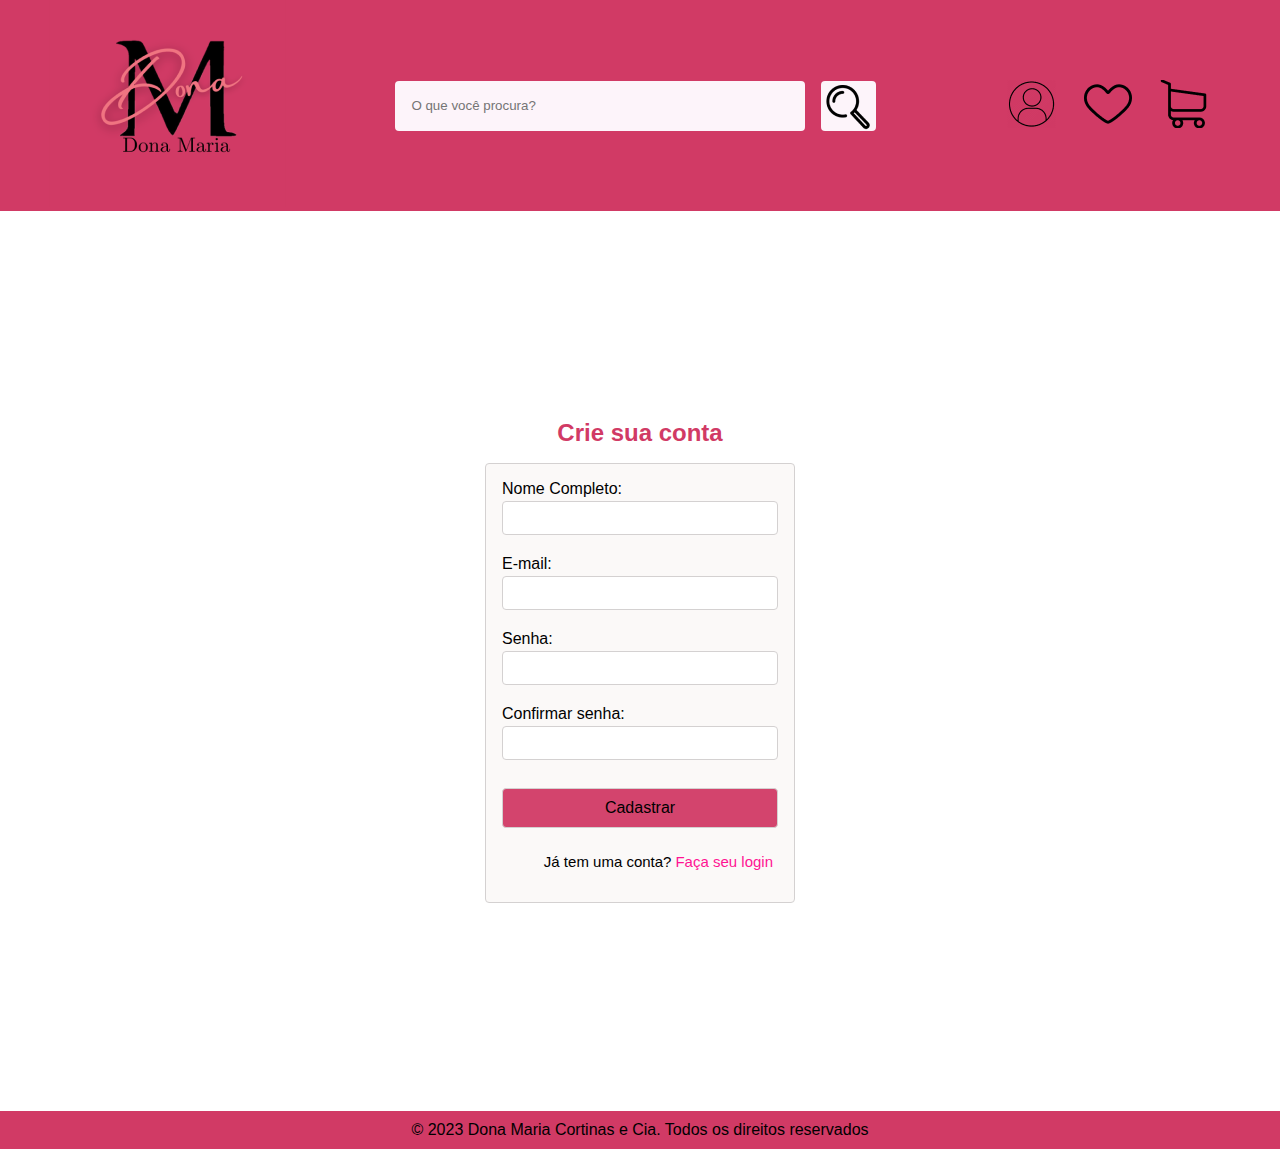
<file: cadastro.html>
<!DOCTYPE html>
<html lang="pt-br">
<head>
    <meta charset="UTF-8">
        <meta name="viewport" content="width=device-width, initial-scale=1.0">
        <link href="estilo.css" rel="stylesheet">
        <title>Cadastro</title>
</head>
<body>

    <header>
        <div class="logo-topo">
            <a href="index.html"><img src="imagens/logo-dona-maria-1.png"></a>
        </div>
        
        <div class="barra-pesquisa">
            <form action="" method="post">
                <label>
                    <input type="text" id="nome" name="nome" placeholder="O que você procura?" required>
                </label>

                <button><img src="imagens/lupa.png"></button>
            </form>
        </div>

        <div id="menu-topo">
            <ul>
                <li><a href="/login.html"><img src="imagens/entrar.png"></a></li>
                <li><a href=""><img src="imagens/favoritos.png"></a></li>
                <li><a href=""><img src="imagens/carrinho.png"></a></li>
            </ul>
        </div>
    </header>

    <main class="cadastro-login"><!--Corpo do Site-->

        <h2 class="cadastrotitulo">Crie sua conta</h2>

        <div class="pagina">
            <div class="formulario_cadastro">
                <form action="cadastro.html" method="post">
                    <label>Nome Completo:
                        <input type="text" id="nome" name="nome" required>
                    </label>
                    <label>E-mail:
                        <input type="email" id="email" name="email" required>
                    </label>
                    <label>Senha:
                        <input type="password" id="senha" name="senha" maxLength="8" required>
                    </label>
                    <label>Confirmar senha:
                        <input type="password" id="senha" name="senha" maxLength="8" required>
                    </label>

                    <button class="butaocalo"> Cadastrar </button>
                </form>
                <p class="cap">Já tem uma conta?  <a class="caa" href="login.html">Faça seu login</a></p>
            </div>
        </div>
    </main>

    <footer><!--Rodapé do Site-->
        <p>© 2023 Dona Maria Cortinas e Cia. Todos os direitos reservados</p>    
    </footer>

</body>

</html>
</file>
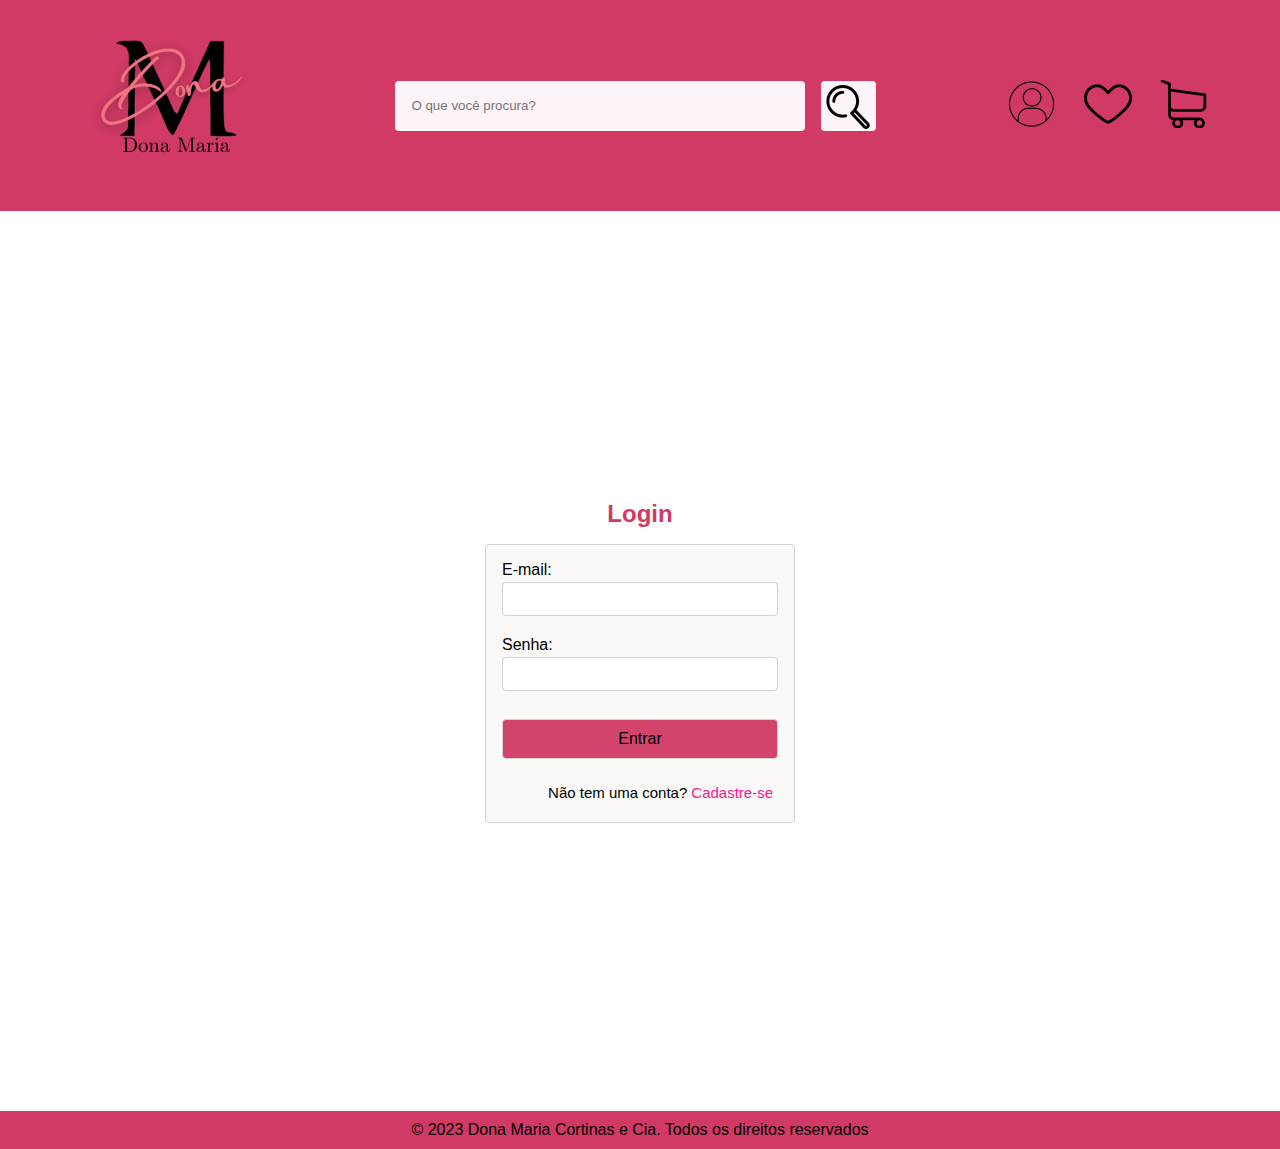
<file: login.html>
<!DOCTYPE html>
<html lang="pt-br">
<head>
    <meta charset="UTF-8">
        <meta name="viewport" content="width=device-width, initial-scale=1.0">
        <link href="estilo.css" rel="stylesheet">
        <title>Login</title>
</head>
<body>

    <header>
        <div class="logo-topo">
            <a href="index.html"><img src="imagens/logo-dona-maria-1.png"></a>
        </div>
        
        <div class="barra-pesquisa">
            <form action="" method="post">
                <label>
                    <input type="text" id="nome" name="nome" placeholder="O que você procura?" required>
                </label>

                <button><img src="imagens/lupa.png"></button>
            </form>
        </div>

        <div id="menu-topo">
            <ul>
                <li><a href="login.html"><img src="imagens/entrar.png"></a></li>
                <li><a href=""><img src="imagens/favoritos.png"></a></li>
                <li><a href=""><img src="imagens/carrinho.png"></a></li>
            </ul>
        </div>
    </header>

    <main class="cadastro-login"><!--Corpo do Site-->

        <h2 class="cadastrotitulo">Login</h2>

        <div class="pagina">
            <div class="formulario_login">
                <form action="cadastro.html" method="post">
                    <label>E-mail:
                        <input type="email" id="email" name="email" required>
                    </label>
                    <label>Senha:
                        <input type="password" id="senha" name="senha" required>
                    </label>

                    <button class="butaocalo"> Entrar </button>
                </form>
                <p class="cap">Não tem uma conta?  <a class="caa" href="cadastro.html">Cadastre-se</a></p>
            </div>
        </div>
    </main>

    <footer><!--Rodapé do Site-->
        <p>© 2023 Dona Maria Cortinas e Cia. Todos os direitos reservados</p>    
    </footer>

</body>

</html>
</file>
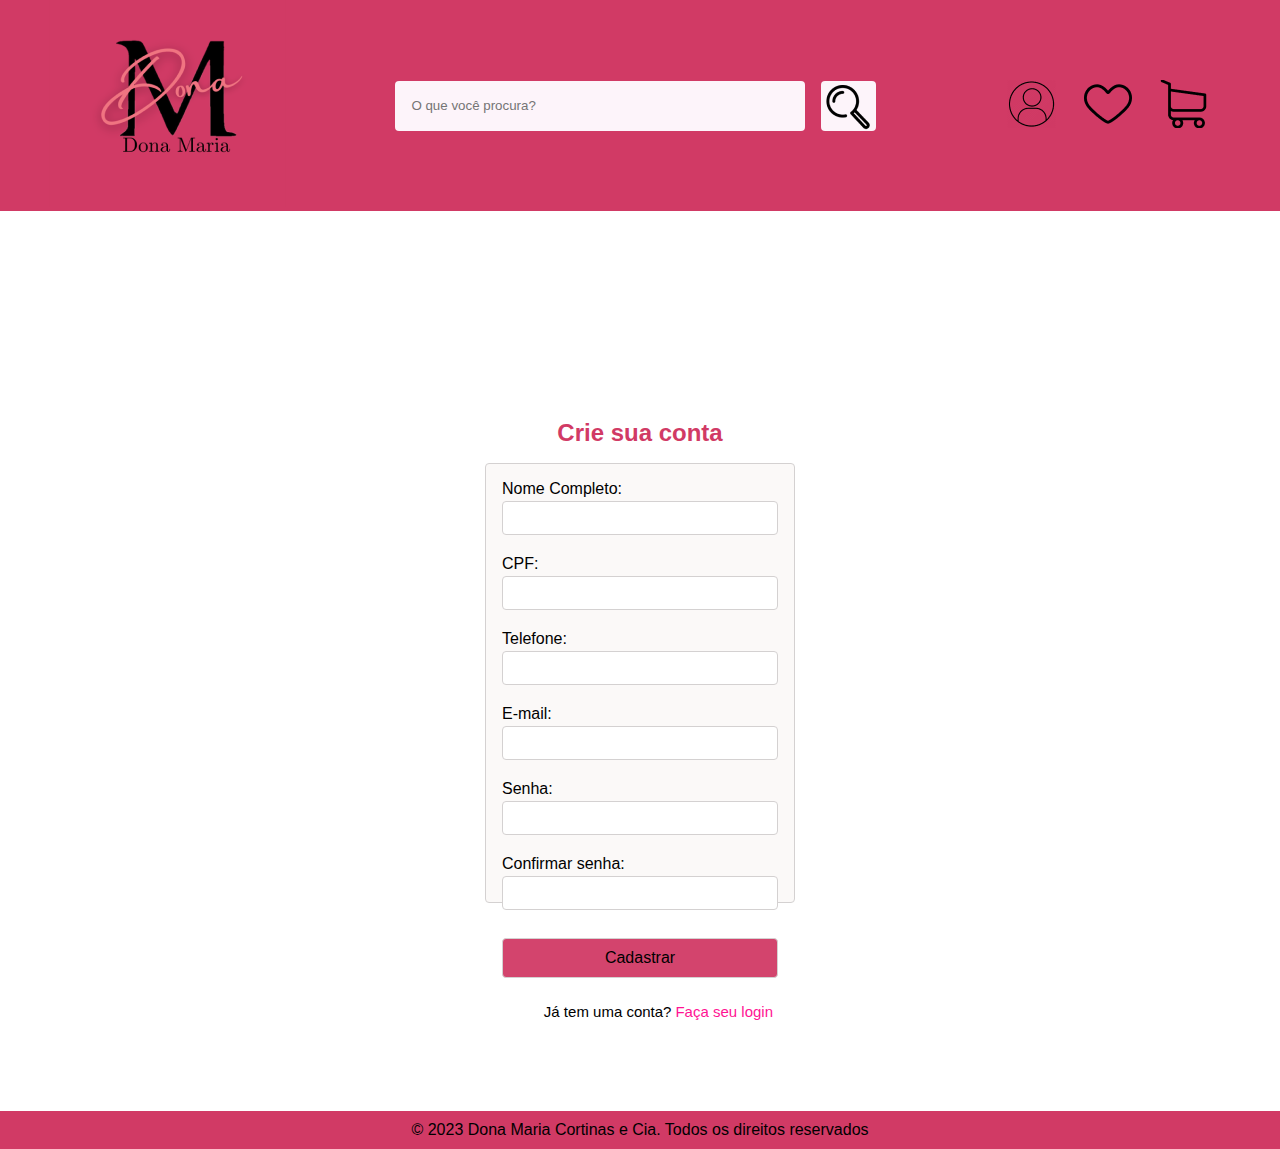
<file: paginas/cadastro.html>
<!DOCTYPE html>
<html lang="pt-br">
<head>
    <meta charset="UTF-8">
        <meta name="viewport" content="width=device-width, initial-scale=1.0">
        <link href="../estilo.css" rel="stylesheet">
        <title>Cadastro</title>
</head>
<body>

    <header>
        <div class="logo-topo">
            <a href="../index.php"><img src="../imagens/elementos-do-site/logo-dona-maria-1.png"></a>
        </div>
        
        <div class="barra-pesquisa">
            <form action="" method="post">
                <label>
                    <input type="text" id="nome" name="nome" placeholder="O que você procura?" required>
                </label>

                <button><img src="../imagens/elementos-do-site/lupa.png"></button>
            </form>
        </div>

        <div id="menu-topo">
            <ul>
                <li><a href="login.html"><img src="../imagens/elementos-do-site/entrar.png"></a></li>
                <li><a href="favoritos.php"><img src="../imagens/elementos-do-site/favoritos.png"></a></li>
                <li><a href="carrinho.html"><img src="../imagens/elementos-do-site/carrinho.png"></a></li>
            </ul>
        </div>
    </header>

    <main class="cadastro-login"><!--Corpo do Site-->

        <h2 class="cadastrotitulo">Crie sua conta</h2>

        <div class="pagina">
            <div class="formulario_cadastro">
                <form action="cadastro.html" method="post">
                    <label>Nome Completo:
                        <input type="text" id="nome" name="nome" required>
                    </label>
                    <label>CPF:
                        <input type="text" id="cpf" name="cpf" maxLength="11" required>
                    </label>
                    <label>Telefone:
                        <input type="text" id="telefone" name="telefone" maxLength="11" required>
                    </label>
                    <label>E-mail:
                        <input type="email" id="email" name="email" required>
                    </label>
                    <label>Senha:
                        <input type="password" id="senha" name="senha" maxLength="8" required>
                    </label>
                    <label>Confirmar senha:
                        <input type="password" id="senha" name="senha" maxLength="8" required>
                    </label>

                    <button class="butaocalo"> Cadastrar </button>
                </form>
                <p class="cap">Já tem uma conta?  <a class="caa" href="login.html">Faça seu login</a></p>
            </div>
        </div>
    </main>

    <footer><!--Rodapé do Site-->
        <p>© 2023 Dona Maria Cortinas e Cia. Todos os direitos reservados</p>    
    </footer>

</body>

</html>
</file>
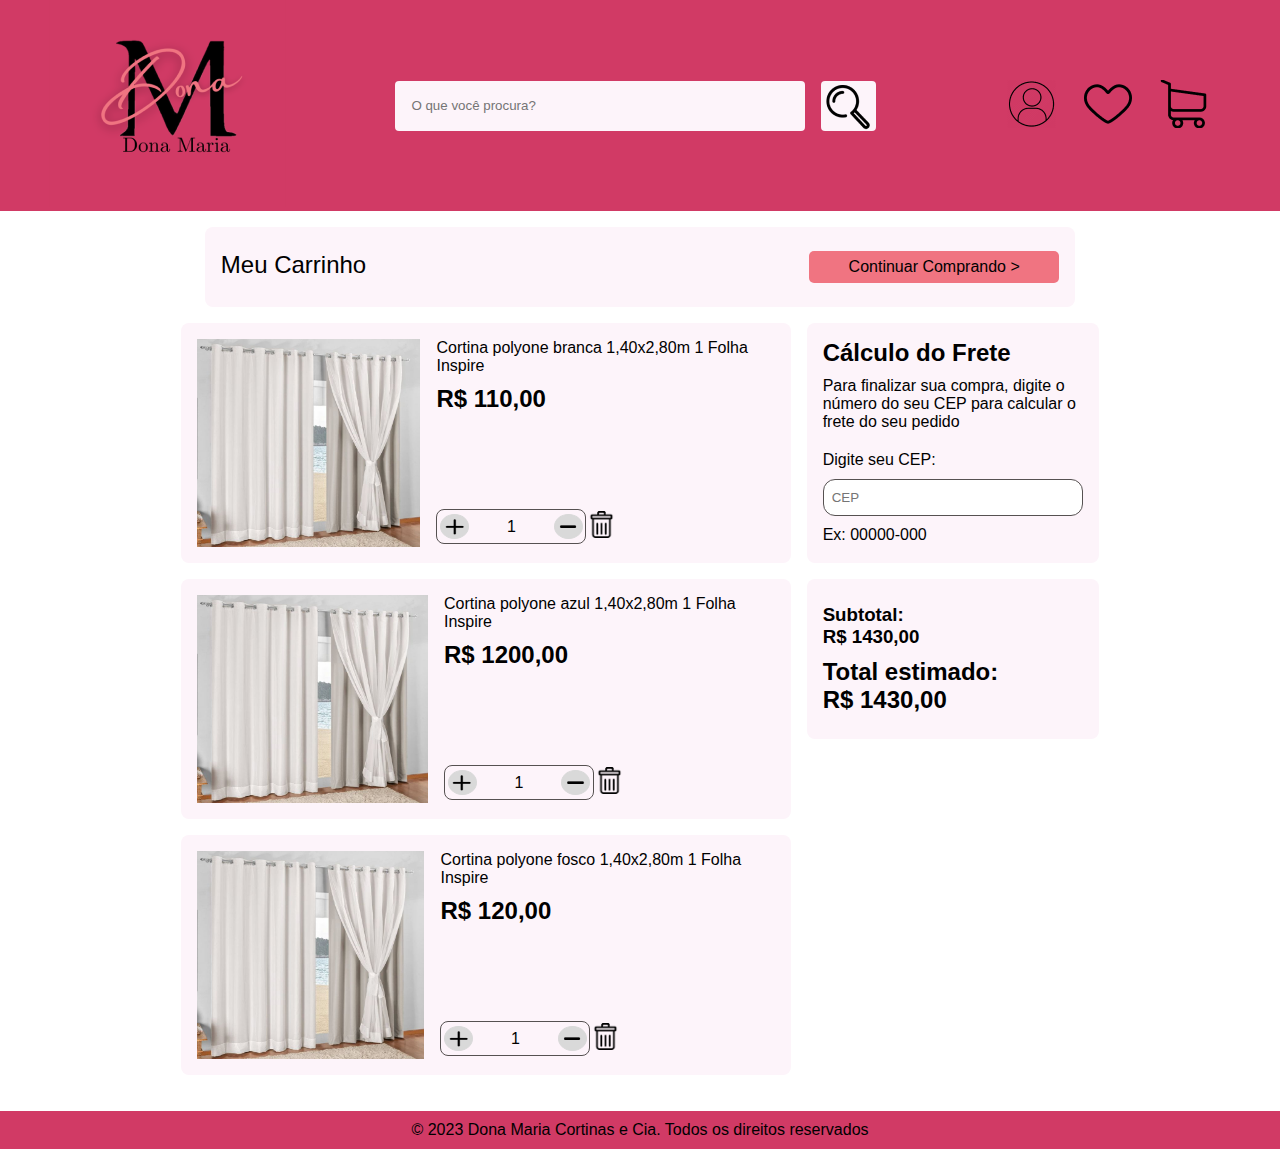
<file: paginas/carrinho.html>
<!DOCTYPE html>
<html lang="pt-br">
<head>
    <meta charset="UTF-8">
        <meta name="viewport" content="width=device-width, initial-scale=1.0">
        <link href="../estilo.css" rel="stylesheet">
        <title>Carrinho</title>
</head>
<body>

    <header>
        <div class="logo-topo">
            <a href="../index.php"><img src="../imagens/elementos-do-site/logo-dona-maria-1.png"></a>
        </div>
        
        <div class="barra-pesquisa">
            <form action="" method="post">
                <label>
                    <input type="text" id="nome" name="nome" placeholder="O que você procura?" required>
                </label>

                <button><img src="../imagens/elementos-do-site/lupa.png"></button>
            </form>
        </div>

        <div id="menu-topo">
            <ul>
                <li><a href="login.html"><img src="../imagens/elementos-do-site/entrar.png"></a></li>
                <li><a href="favoritos.php"><img src="../imagens/elementos-do-site/favoritos.png"></a></li>
                <li><a href="carrinho.html"><img src="../imagens/elementos-do-site/carrinho.png"></a></li>
            </ul>
        </div>
    </header>

    <main class="carrinho"><!--Corpo do Site-->

        <div class="titulo-carrinho">
            <h2>Meu Carrinho</h2>
            <a href="../index.php"><button>Continuar Comprando ></button></a>
        </div>

        <div class="compras-do-carrinho">
            <div class="produtos-carrinho">
                <div class="pro-carrinho">
                    <div class="img-carrinho"><img src="../imagens/cortinas/1.jpg" alt="Imagem da cortina"></div>
                    <div class="pro-car-informacoes">
                        <div class="carrinho-text">
                            <p>Cortina polyone branca 1,40x2,80m 1 Folha Inspire</p>
                            <h2>R$ 110,00</h2>
                        </div>

                        <div class="adicionar-lixeira">
                            <div class="adicionar-carrinho">
                                <button class="mais"><img src="../imagens/carrinho/mais 1.png"></button>
                                <p>1</p>
                                <button class="menos"><img src="../imagens/carrinho/menos 1.png"></button>
                            </div>
                            <div class="lixeira-carrinho">
                                <img src="../imagens/carrinho/lixeira 1.png">
                            </div>
                        </div>

                    </div>
                </div>
                <div class="pro-carrinho">
                    <div class="img-carrinho"><img src="../imagens/cortinas/1.jpg" alt="Imagem da cortina"></div>
                    <div class="pro-car-informacoes">
                        <div class="carrinho-text">
                            <p>Cortina polyone azul 1,40x2,80m 1 Folha Inspire</p>
                            <h2>R$ 1200,00</h2>
                        </div>
                        <div class="adicionar-lixeira">
                            <div class="adicionar-carrinho">
                                <button class="mais"><img src="../imagens/carrinho/mais 1.png"></button>
                                <p>1</p>
                                <button class="menos"><img src="../imagens/carrinho/menos 1.png"></button>
                            </div>
                            <div class="lixeira-carrinho">
                                <img src="../imagens/carrinho/lixeira 1.png">
                            </div>
                        </div>
                    </div>
                </div>
                <div class="pro-carrinho">
                    <div class="img-carrinho"><img src="../imagens/cortinas/1.jpg" alt="Imagem da cortina"></div>
                    <div class="pro-car-informacoes">
                        <div class="carrinho-text">
                            <p>Cortina polyone fosco 1,40x2,80m 1 Folha Inspire</p>
                            <h2>R$ 120,00</h2>
                        </div>
                        <div class="adicionar-lixeira">
                            <div class="adicionar-carrinho">
                                <button class="mais"><img src="../imagens/carrinho/mais 1.png"></button>
                                <p>1</p>
                                <button class="menos"><img src="../imagens/carrinho/menos 1.png"></button>
                            </div>
                            <div class="lixeira-carrinho">
                                <img src="../imagens/carrinho/lixeira 1.png">
                            </div>
                        </div>
                    </div>
                </div>
            </div>
            <div class="comprar-carrinho">
                <div class="frete">
                    <div>
                        <h2>Cálculo do Frete</h2>
                        <p>Para finalizar sua compra, digite o número do seu CEP para calcular o frete do seu pedido</p>
                    </div>
                    <div>
                        <p>Digite seu CEP:</p>
                        <form action="" method="post">
                            <label>
                                <input class="input-frete" type="text" id="cep" name="cep" placeholder="CEP" required>
                            </label>
                        </form>
                        <p>Ex: 00000-000</p>
                    </div>
                </div>
                <div class="preco">
                    <div><h3>Subtotal:</h3> <h3 class="valor">R$ 1430,00</h3></div>
                    <div><h2>Total estimado:</h2> <h2 class="valor">R$ 1430,00</h2></div>
                </div>
            </div>
        </div>
        
    </main>

    <footer><!--Rodapé do Site-->
        <p>© 2023 Dona Maria Cortinas e Cia. Todos os direitos reservados</p>    
    </footer>

</body>

</html>
</file>
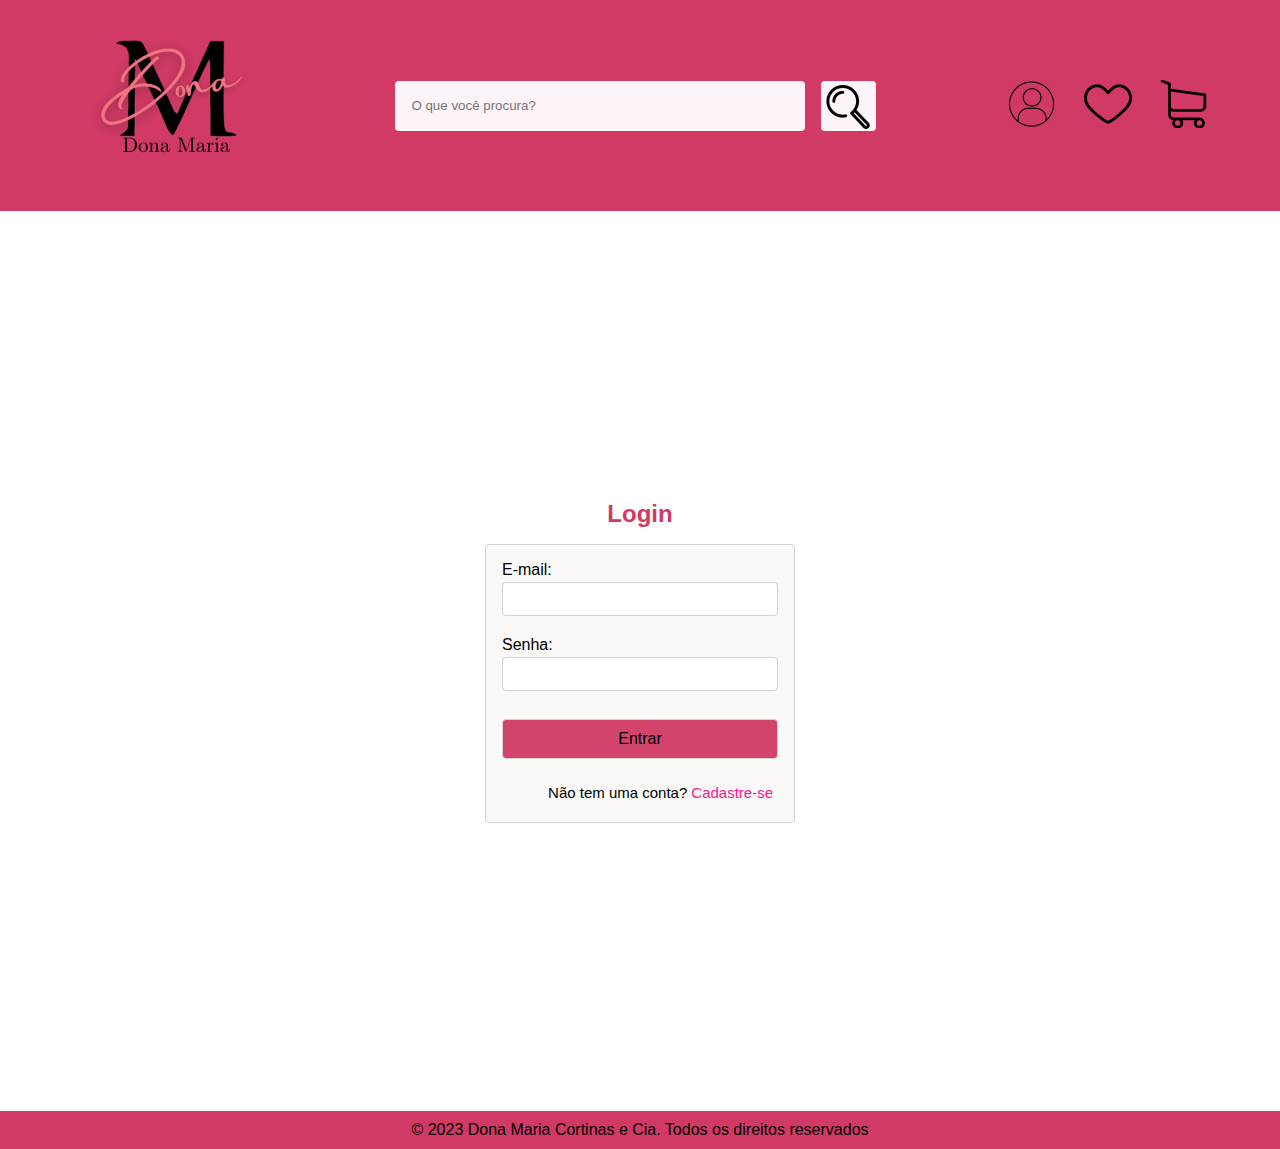
<file: paginas/login.html>
<!DOCTYPE html>
<html lang="pt-br">
<head>
    <meta charset="UTF-8">
        <meta name="viewport" content="width=device-width, initial-scale=1.0">
        <link href="../estilo.css" rel="stylesheet">
        <title>Login</title>
</head>
<body>

    <header>
        <div class="logo-topo">
            <a href="../index.php"><img src="../imagens/elementos-do-site/logo-dona-maria-1.png"></a>
        </div>
        
        <div class="barra-pesquisa">
            <form action="" method="post">
                <label>
                    <input type="text" id="nome" name="nome" placeholder="O que você procura?" required>
                </label>

                <button><img src="../imagens/elementos-do-site/lupa.png"></button>
            </form>
        </div>

        <div id="menu-topo">
            <ul>
                <li><a href="login.html"><img src="../imagens/elementos-do-site/entrar.png"></a></li>
                <li><a href="favoritos.php"><img src="../imagens/elementos-do-site/favoritos.png"></a></li>
                <li><a href="carrinho.html"><img src="../imagens/elementos-do-site/carrinho.png"></a></li>
            </ul>
        </div>
    </header>

    <main class="cadastro-login"><!--Corpo do Site-->

        <h2 class="cadastrotitulo">Login</h2>

        <div class="pagina">
            <div class="formulario_login">
                <form action="cadastro.html" method="post">
                    <label>E-mail:
                        <input type="email" id="email" name="email" required>
                    </label>
                    <label>Senha:
                        <input type="password" id="senha" name="senha" required>
                    </label>

                    <button class="butaocalo"> Entrar </button>
                </form>
                <p class="cap">Não tem uma conta?  <a class="caa" href="cadastro.html">Cadastre-se</a></p>
            </div>
        </div>
    </main>

    <footer><!--Rodapé do Site-->
        <p>© 2023 Dona Maria Cortinas e Cia. Todos os direitos reservados</p>    
    </footer>

</body>

</html>
</file>
<file: estilo.css>
*{
    margin: 0;
    padding: 0;
    box-sizing: border-box;
}
body{
    background-color: #FDF4FA;
    font-family: Arial, sans-serif;
}

/*Topo do site---------------------------------------------------------------------*/
header{
    top: 0;
    background-color: #D13A65;
    display: flex;
    align-items: center;
    justify-content: space-around;
    width: 100%;
    min-height: 0;
}
header .barra-pesquisa{
    width: 40%;
    height: 50%;
}
header .barra-pesquisa form{
    display: flex;
    align-items: center;
    justify-content: center;
}
header .barra-pesquisa label{
    width: 80%;
    margin-right: 1rem;
}
header .barra-pesquisa input{
    width: 100%;
    height: 50px;
    background-color: #FDF4FA;
    border: none;
    padding: 1rem; 
    border-radius: 4px;
}
header .barra-pesquisa button{
    background-color: #FDF4FA;
    height: 50px;
    padding: 0.3rem;
    border: none;
    border-radius: 4px;
}

#menu-topo{
    width: 20%;
}
#menu-topo ul{
    list-style: none;
    display: flex;
    justify-content: space-evenly;
}
#menu-topo li{
    cursor: pointer;
}
main{
    background-color: #FFF;
    width: 100%;
    min-height: 100vh;
    padding-bottom: 3rem;
}
.banner-top{/*Banner--------------------------------------------------------------------*/
    width: 100%;
}
.banner-top img{
    width: 100%;
    height: 100%;
}
.categorias{/*Categorias--------------------------------------------------------------------*/
    background-color: #e0e6e6;
    padding: 1rem 16%;
    margin-top: 1rem;
    display: flex;
    justify-content: space-between;
}
.cat{
    width: 23%;
    height: 13rem;
    background-color: #c5caca;
    overflow: hidden;
    cursor: pointer;
}
.cat div{
    width: 100%;
    height: 100%;
    transition: transform 0.3s ease; /* Adiciona uma transição suave ao aplicar zoom */
}
.cat img{
    width: 100%;
    height: 100%;
}

.cat div:hover{
    transform: scale(1.2);
}
.categoria{
    width: 100%;
    margin-top: 3rem;
    padding: 1rem 16%;
}
.categoria img{
    width: 100%;
    height: 100%;
}
.banner-categoria{
    width: 100%;
    height: 21.5rem;
}
.titulo-categoria{
    text-align: center;
    font-size: 25px;
    margin: 30px 0 50px;
}
/* itens/produtos ---------------------------------------*/
.bloco-itens{
    display: grid;
    grid-template-columns: repeat(4, 23%);
    justify-content: center;
    gap: 30px;
}
.itens{
    height: 27rem;
    cursor: pointer;
    box-sizing: border-box;
    padding: 1rem;
    border: 1px solid rgba(236, 229, 229, 0.451);
}
.itens-img{
    height: 17rem;
}
.itens-descricao{
    width: 100%;
    height: 11rem;
    display: flex;
    flex-direction: column;
    word-wrap: break-word;
}
.itens-descricao div{
    width: 100%;
    height: 50%;
    display: flex;
    padding-top: 10px;
    flex-direction: column;
    justify-content: start;
}
a{
    text-decoration: none;
    color: #000;
}
.itens:hover{
    box-shadow: 
    2px 0 10px -3px rgba(99, 98, 98, 0.2), /* Sombra à direita */
    -2px 0 10px -3px rgba(99, 98, 98, 0.2); /* Sombra à esquerda */
}
.texto-limitado {
    display: -webkit-box;
    -webkit-line-clamp: 3; /* Mostrar apenas 3 linhas de texto */
    -webkit-box-orient: vertical;
    overflow: hidden;
}

.carrinho{
    padding: 1rem 16%;
}
.titulo-carrinho{
    background-color: #FDF4FA;
    display: flex;
    justify-content: space-between;
    padding: 1.5rem 1rem;
    border-radius: 8px;
}
.titulo-carrinho h2{
    text-decoration: none;
    font-size: 24px; /* Define o tamanho da fonte */
    font-weight: normal;
}
.titulo-carrinho a{
    text-decoration: none;
    color: #000;
}
.titulo-carrinho button{
    background-color: #F07481;
    border: none;
    border-radius: 5px;
    width: 250px;
    padding: 7px;
    font-size: 16px;
    cursor: pointer;
}
.titulo-carrinho button:hover {
    background-color: #ec6472;
}
.compras-do-carrinho{
    margin-top: 1rem;
    width: 100%;
    display:grid;
    grid-template-columns: 70% repeat(1, 1fr);
    justify-content: center;
    gap: 1rem;
}
.produtos-carrinho{
    display: flex;
    flex-direction: column;
}
.pro-carrinho{
    background-color: #FDF4FA;
    width: 100%;
    height: 15rem;
    padding: 1rem;
    margin-bottom: 1rem;
    display: flex;
    border-radius: 8px;
}
.img-carrinho{
    width: 15rem;
    height: 100%;
    margin-right: 1rem;
}
.img-carrinho img{
    width: 100%;
    height: 100%;
}
.pro-car-informacoes{
    display: flex;
    flex-direction: column;
    justify-content: space-between;
}
.carrinho-text p{
    margin-bottom: 10px;
}
.comprar-carrinho{
    display: flex;
    flex-direction: column;
}
.frete{
    background-color: #FDF4FA;
    height: 15rem;
    padding: 1rem;
    margin-bottom: 1rem;
    display: flex;
    flex-direction: column;
    justify-content: space-between;
    border-radius: 8px;
}
.input-frete{
    width: 260px;
    height: 37px;
    padding: 8px;
    flex-shrink: 0;
    border-radius: 12px;
    border: 1px solid #565151;
}
.frete p{
    margin: 10px 0;
}
.preco{
    background-color: #FDF4FA;
    height: 10rem;
    padding: 1rem;
    border-radius: 8px;
    display: flex;
    flex-direction: column;
    justify-content: space-evenly;
}

.adicionar-lixeira{
    display: flex;
}

.adicionar-carrinho{
    border: 1px solid #565151;
    border-radius: 8px;
    height: 35px;
    width: 150px;
    display: flex;
    padding: 0.1rem;
    vertical-align: middle;
}

.adicionar-carrinho button{
    height: 85%;
    width: 20%;
    background-color: #D9D9D9;
    border: 1px solid #D9D9D9;
    border-radius: 100%;
    padding: 0.2rem;
    
}

.adicionar-carrinho img{
    height: 98%;
    width: 98%;
}

.adicionar-carrinho p{
    margin-bottom: auto;
    margin-top: auto;
}

.mais{
    margin-left: auto;
    margin-right: 26%;
    margin-bottom: auto;
    margin-top: auto;
}
.menos{
    margin-right: auto;
    margin-left: 26%;
    margin-bottom: auto;
    margin-top: auto;
}

.lixeira-carrinho{
    margin-right: auto;
    
}

.lixeira-carrinho img{
    margin: 2px;
    height: 70%;
    width: 88%;
}

/*Rodapé do site---------------------------------------------------------------------*/
footer{
    background-color: #D13A65;
    width: 100%;
    padding: 10px 0;
    text-align: center;
}

/*CADASTRO---------------------------------------------------------------------------*/
.cadastro-login{
    display: flex;
    flex-direction: column;
    justify-content: center;
    align-items: center;
}

.cadastrotitulo{
    color: #D13A65;
    text-align: center;
    padding: 3rem 0 1rem;
}
.pagina{
    display: flex;
	justify-content: center;
}
.formulario_cadastro{
    background-color: #fbf9f8;
    border: 1px solid #d4d1d1;
    padding: 1rem; 
    height: 440px;
    width: 310px;
    border-radius: 4px;
    
}
.formulario_login{
    background-color: #fbf9f8;
    border: 1px solid #d4d1d1;
    padding: 1rem; 
    height: 295;
    width: 310px;
    border-radius: 4px;
}
.pagina input[type="text"],
input[type="email"],
input[type="password"],
select {
    background-color: #ffffff;
	padding: 8px;
	margin-bottom: 20px;
    margin-top:3px;
	width: 100%;
	font-size: 14px;
	font-family: 'Open Sans', sans-serif;
    border: 1px solid #d4d1d1;
    border-radius: 4px;
}

.butaocalo{
    padding: 10px;
	margin-bottom: 20px;
    margin-top: 8px;
	width: 100%;
    border: 1px solid #d4d1d1;
    border-radius: 4px;
    font-size: 16px;
    background-color:  #d3446d;
}
.butaocalo:hover{
    background-color: #d4708d;
    cursor: pointer;
}
.cap{
    font-size: 15px;
    padding: 5px;
    display: flex;
    justify-content: flex-end;
}
.caa{
    margin-left: 4px;
    text-decoration: none;
    color: #FF1493;
    cursor: pointer;
}


/* COMPRA ---------------------------------------------------*/

#visualizar{
    width: 100%;
    min-height: 100vh;
    padding-top: 10vh;
    display: flex;
    justify-content: center;
}
.visualizarproduto{
    background-color: white;
    width: 40%;
    height: 36rem;
    margin-right: 1rem;
    padding: 2rem 0.8rem;
    box-shadow: 
    2px 0 10px -3px rgba(99, 98, 98, 0.2), /* Sombra à direita */
    -2px 0 10px -3px rgba(99, 98, 98, 0.2); /* Sombra à esquerda */;
}
.visualizarimg{
    width: 100%;
    height: 25rem;
}
.visualizarimg img{
    width: 100%;
    height: 100%;
}
.infor{
    background-color: white;
    width: 30%;
    height: 36rem;
    padding: 2rem 0.8rem;
    word-break: break-all;
    box-shadow: 
    2px 0 10px -3px rgba(99, 98, 98, 0.2), /* Sombra à direita */
    -2px 0 10px -3px rgba(99, 98, 98, 0.2); /* Sombra à esquerda */;
}
.tituloinfor{
    color: #1C1C1C;
    margin-bottom: 2rem;
}
.precoinfor{
    color: #1C1C1C;
    margin-bottom: 1rem;
}

.botao {
    display: inline-block;
    padding: 10px 20px;
    margin: 10px 0px 20px 0px;
    font-size: 20px;
    background-color: #FF69B4;
    color: #fff;
    border: none;
    border-radius: 5px;
    cursor: pointer;
    text-align: center;
    text-decoration: none;
    transition: background-color 0.3s ease;
}

.botao:hover {
    background-color: #FF1493;
}

/* Estilo de foco para acessibilidade */
.itens button:focus {
    outline: none;
    box-shadow: 0 0 5px rgba(255, 105, 180, 0.8);
}
.detalhes{
    color: #1C1C1C;
    margin-top: 2rem;
    word-break: break-all;
}
.titulo_descricao{
    font-size: 20px;
    margin: 4px;

}
.descricao{
    margin: 4px;
}

/* Paginas dos Produtos */

.bloco-itenspg{
    display: grid;
    grid-template-columns: repeat(6, 15%);
    justify-content: center;
    padding-top: 1rem;
    gap: 30px;
}
.bloco-itenspg img{
    width: 100%;
    height: 100%;
}

/*Favoritos ---------------------------------------------------------------------*/

.favoritos{
    padding: 1rem 16%;
}
.bloco-itensf{
    display: grid;
    grid-template-columns: repeat(5, 18%);
    justify-content: center;
    padding-top: 1rem;
    gap: 2rem;
}
.bloco-itensf img{
    width: 100%;
    height: 100%;
}
</file>
